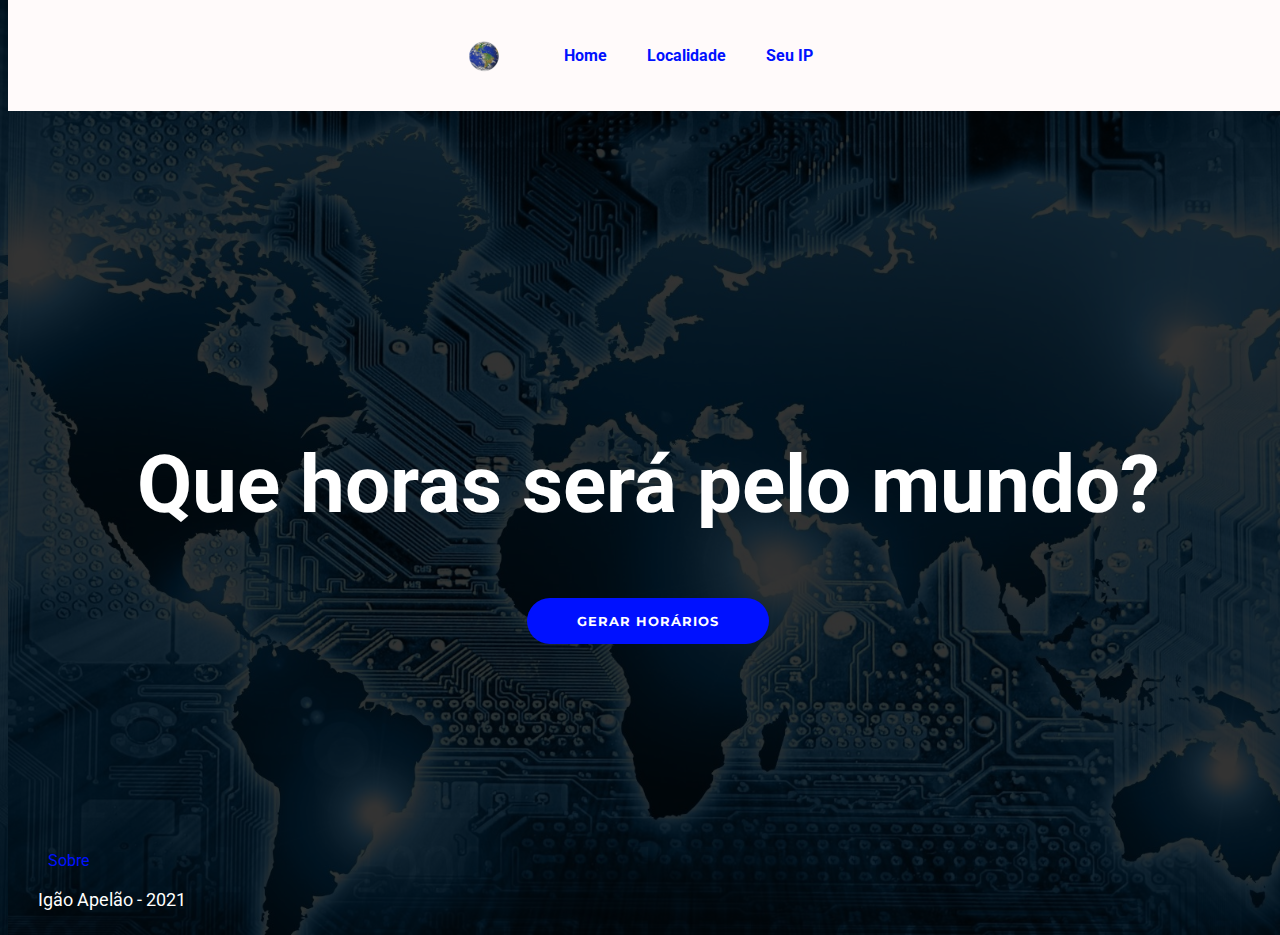
<file: index.html>
<!DOCTYPE html>
<html lang="pt-br">

<head>
    <meta charset="UTF-8">
    <meta name="viewport" content="width=device-width, initial-scale=1.0">
    <title>Time</title>
    <link rel="stylesheet" href="index.css">
</head>

<body>
    <navbar id="navbar">
        <div class="navbar-container">
            <img src="./src/logo.png" alt="" class="logo">
            <ul class="navbar-items">
                <a href="index.html" class="navbar-item">Home</a>
                <a href="localidade.html" class="navbar-item">Localidade</a>
                <a href="ip.html" class="navbar-item">Seu IP</a>
            </ul>
        </div>
    </navbar>
 
    <section id="showcase">
        <div class="showcase-container">
            <h2>Que horas será pelo mundo?</h2>
            <button class="btn-primary" onclick="generateCard(this.value)">Gerar horários</button>
        </div>
    </section>

    <footer id="footer">
        <div class="footer-info">
            <ul class="footer-info-items">
                <a href="about.html" class="footer-info-item">Sobre</a>
            </ul>
        </div>
        <div class="og">
            <p>Igão Apelão - 2021</p>
        </div>
        </div>
    </footer>

    <script src="index.js"></script>

</body>

</html>
</file>
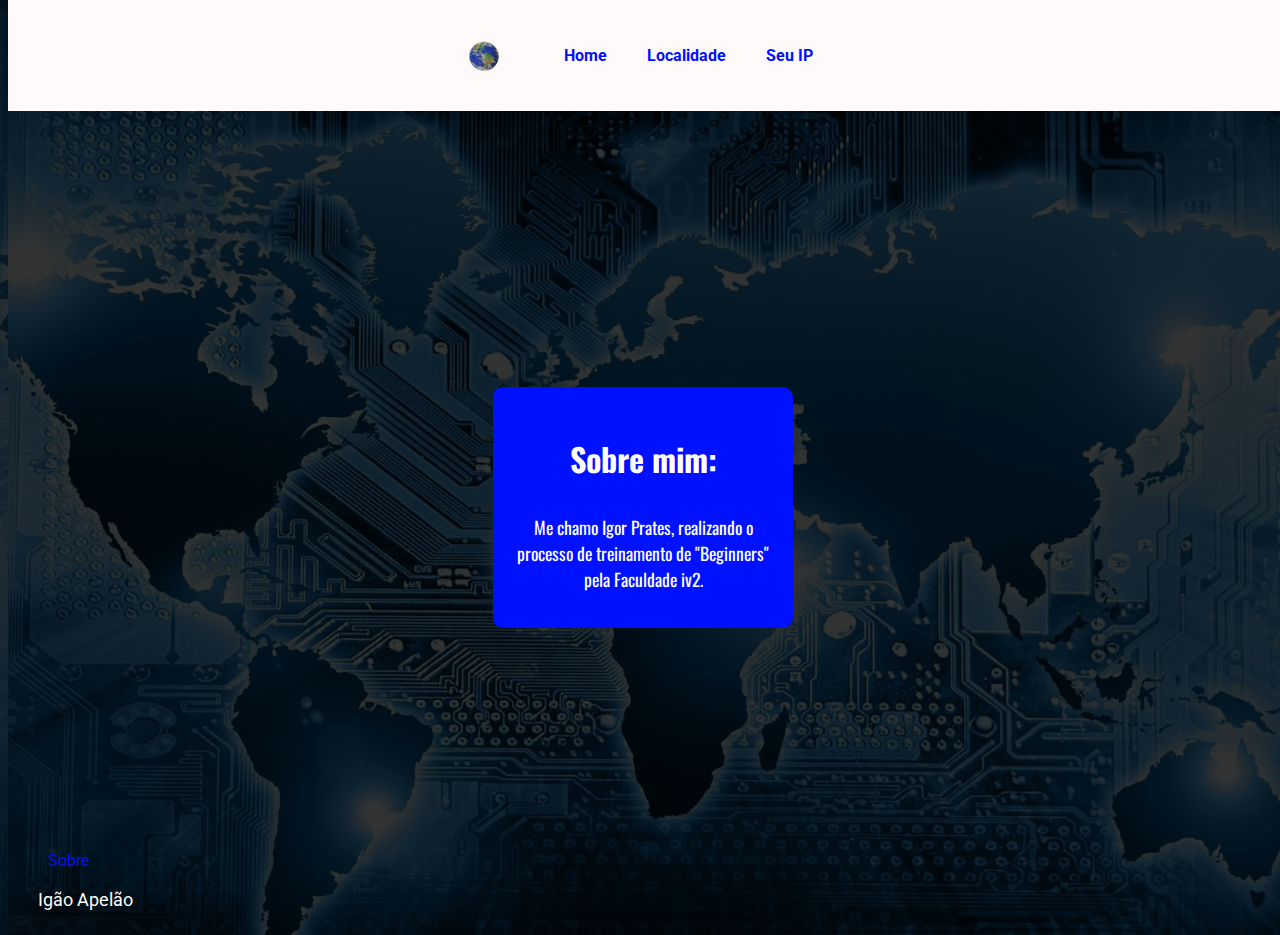
<file: about.html>
<!DOCTYPE html>
<html lang="pt-br">

<head>
    <meta charset="UTF-8">
    <meta name="viewport" content="width=device-width, initial-scale=1.0">
    <title>Time</title>
    <link rel="stylesheet" href="index.css">
</head>

<body>
    <navbar id="navbar">
        <div class="navbar-container">
            <img src="./src/logo.png" alt="" class="logo">
            <ul class="navbar-items">
                <a href="index.html" class="navbar-item">Home</a>
                <a href="localidade.html" class="navbar-item">Localidade</a>
                <a href="ip.html" class="navbar-item">Seu IP</a>
            </ul>
        </div>
    </navbar>

    <section id="showcase">
        <div class="showcase-container">
            <div class="cardsInfo">
                <h3>Sobre mim:</h3>
                <p class="ParagrafoAbout">Me chamo Igor Prates, realizando o processo de treinamento de "Beginners" pela Faculdade iv2.
                    </p>
            </div>

        </div>
    </section>




    <footer id="footer">
        <div class="footer-info">
            <ul class="footer-info-items">
                <a href="about.html" class="footer-info-item">Sobre</a>
            </ul>
        </div>
        <div class="og">
            <p>Igão Apelão</p>
        </div>
        </div>
    </footer>

    <script src="index.js"></script>

</body>

</html>
</file>
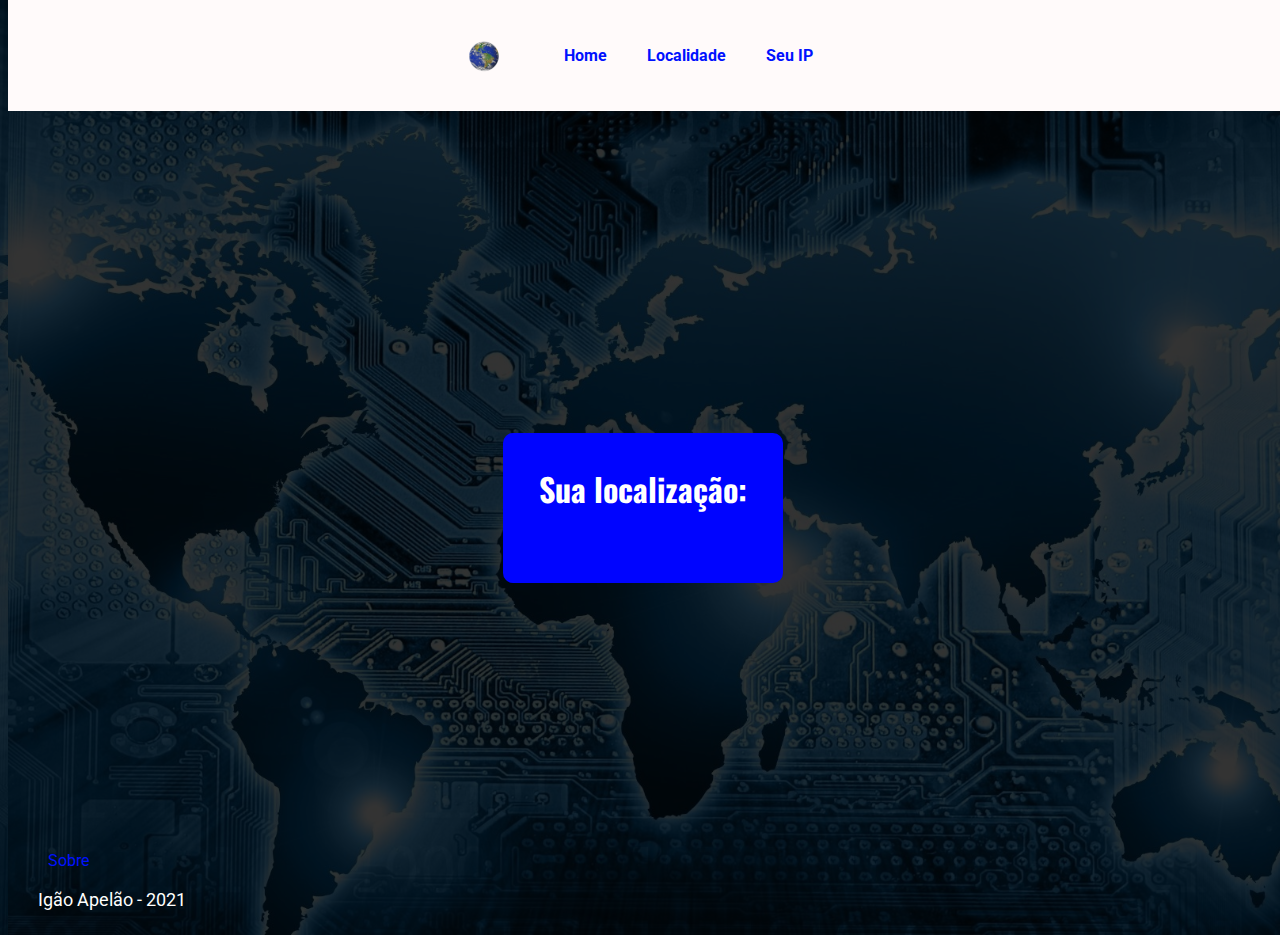
<file: ip.html>
<!DOCTYPE html>
<html lang="pt-br">

<head>
    <meta charset="UTF-8">
    <meta name="viewport" content="width=device-width, initial-scale=1.0">
    <title>IP</title>
    <link rel="stylesheet" href="index.css">
</head>

<body>
    <navbar id="navbar">
        <div class="navbar-container">
            <img src="./src/logo.png" alt="" class="logo">
            <ul class="navbar-items">
                <a href="index.html" class="navbar-item">Home</a>
                <a href="localidade.html" class="navbar-item">Localidade</a>
                <a href="ip.html" class="navbar-item">Seu IP</a>
            </ul>
        </div>
    </navbar>

    <section id="showcase">
        <div class="showcase-container">
            <div class="cards">
                <h3>Sua localização: </h3>
                <p id="0"></p>
                <p id="1"></p>
                <p id="2"></p>
                <p id="3"></p>
            </div>
        </div>

        </div>
    </section>




    <footer id="footer">
        <div class="footer-info">
            <ul class="footer-info-items">
                <a href="about.html" class="footer-info-item">Sobre</a>
            </ul>
        </div>
        <div class="og">
            <p>Igão Apelão - 2021</p>
        </div>
        </div>
    </footer>

    <script src="ip.js"></script>

</body>

</html>
</file>
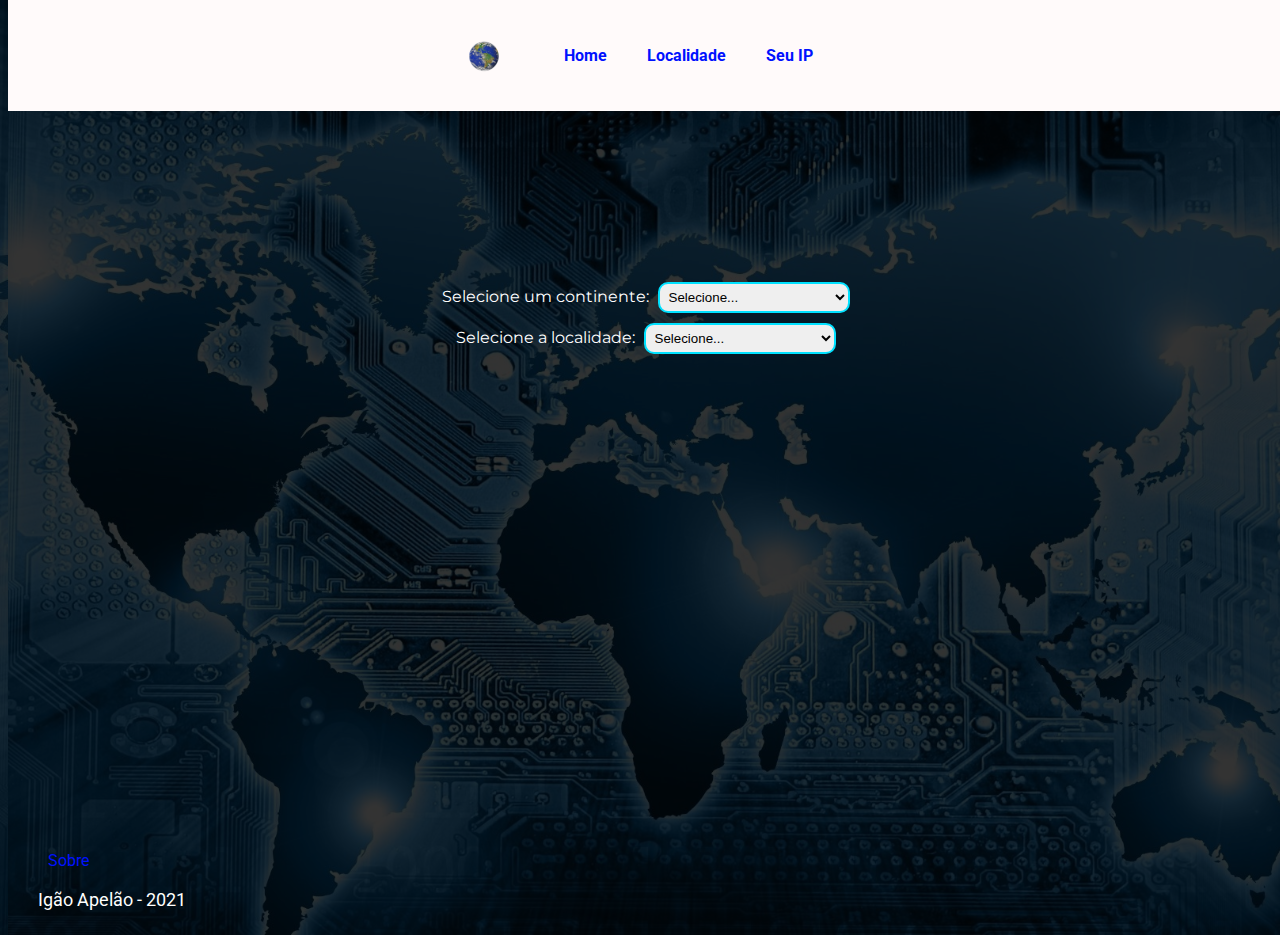
<file: localidade.html>
<!DOCTYPE html>
<html lang="pt-br">

<head>
    <meta charset="UTF-8">
    <meta name="viewport" content="width=device-width, initial-scale=1.0">
    <title>Localidade</title>
    <link rel="stylesheet" href="index.css">
</head>

<body>
    <navbar id="navbar">
        <div class="navbar-container">
            <img src="./src/logo.png" alt="" class="logo">
            <ul class="navbar-items">
                <a href="index.html" class="navbar-item">Home</a>
                <a href="localidade.html" class="navbar-item">Localidade</a>
                <a href="ip.html" class="navbar-item">Seu IP</a>
            </ul>
        </div>
    </navbar>

    <section id="showcase">
        <div class="showcase-container">
            <section class="selecao">
                <div>
                    <label for="cont">Selecione um continente:</label>
                    <select name="continentes" id="cont" class="select" onchange="local(this.value)">
                        <option value="" style="display: none;">Selecione...</option>
                        <option value="Africa">África</option>
                        <option value="America">América</option>
                        <option value="Asia">Ásia</option>
                        <option value="Europe">Europa</option>
                        <option value="Australia">Oceania</option>
                    </select>
                </div>
                <div>
                    <label for="Localidade">Selecione a localidade: </label>
                    <select name="localidades" id="local" onchange="localidade(this.value)">
                        <option value="" style=" display: none;">Selecione...</option>
                    </select>
                </div>
            </section>

            <section id="sectionCard" class="card">
                <div id="divisorCard" class="content">
                    <p class="paragrafoLocal" id="1"></p>
                    <p class="paragrafoLocal" id="2"></p>
                    <p class="paragrafoLocal" id="3"></p>
                </div>
            </section>
        </div>
    </section>




    <footer id="footer">
        <div class="footer-info">
            <ul class="footer-info-items">
                <a href="about.html" class="footer-info-item">Sobre</a>
            </ul>
        </div>
        <div class="og">
            <p>Igão Apelão - 2021</p>
        </div>
        </div>
    </footer>

    <script src="localPlace.js"></script>

</body>

</html>
</file>
<file: index.css>
@import url('https://fonts.googleapis.com/css2?family=Montserrat:ital,wght@1,500&family=Oswald&family=Roboto&display=swap');

:root{
    --main-color:#0011ff;
    --hover-color: #00ccff;

    --main-yellow:#00e1ff;
}

* {
    box-sizing: border-box;
  }
/* Utility Classes */
.btn-primary{
    font-family: "Montserrat",sans-serif;
    outline: none;
    background: var(--main-color);
    color: #fff;
    text-transform: uppercase;
    padding:15px 50px;
    border: none;
    border-radius: 30px;
    letter-spacing: 1px;
    font-weight: bold;
    transition: all 300ms ease;
}

.btn-primary:hover{
    background: var(--hover-color);
}

body{
    font-family: "Roboto", sans-serif;
    max-width: 100%;
    overflow-x: hidden;
    background-image: url("./src/bg.jpg");
    background-color: #000000cc;
    background-blend-mode: color;
    
}

.logo{
    height: 40px;
    width: auto;
}
/* Navbar */
#navbar{
    display: flex;
    color: #fff;
    background-color: #fffafa;
    justify-content: center;
    position: fixed;
    top: 0;
    width: 100%;
}

.navbar-container{
    width: 60%;
    display: flex;
    align-items: center;
    justify-content: center;
    padding:30px 0px;
}

.navbar-container ul{
    display:flex;
    list-style: none;
    font-weight: bold;
}

.navbar-container ul a{
    color:var(--main-color);
    text-decoration: none;
    padding: 0px 20px;
    transition: all 300ms ease;
}

.navbar-container ul a:hover{
    color:var(--main-yellow);
}

/* Showcase */
#showcase{
    height: 95vh;
    width: 100vw;
    display: flex;
    justify-content: center;
    align-items: center;
    color: #fff;
    background: url("./src/bg.jpg") center center/cover;
    background-repeat: no-repeat;
    background-color: rgba(0, 0, 0, 0.8);
    background-blend-mode: color;
}

section{
    display: flex;
    align-items: center;
    justify-content: center;
    flex-wrap: wrap;
    margin-top: 80px;
}

#showcase .cards{
    font-family:"Oswald",sans-serif ;
    color: #fff;
    transition: 0.3s;
    border-radius: 10px; 

    height: 150px;
    width: 280px;

    background:#0004ff;

    margin:0px 10px 0px 0px;
    text-align: center;
    display: table;  
    flex-wrap: wrap;

}

#showcase .cards:hover{
    box-shadow: 0 4px 8px 0 rgba(0,0,0,0.6);
    height: 170px;
    width: 300px;
    padding: 16px;
    background-color: var(--hover-color);
}


.showcase-container{
    display: flex;
    flex-direction: column;
    align-items: center;  
}


h2{
    font-size: 5rem;
    
}

p{
    margin: 20px 0px;
    color: #ffffff;
    font-size: 1.1rem;
}


/* Select */
label{
    font-family: "Montserrat",sans-serif;
}
.selecao {
    outline: none;
    display: flex;
    align-items: center;
    justify-content: center;
    flex-direction: column;
    flex-wrap: wrap;
    margin-top: 20px;
}

.selecao select {
    outline: none;
    margin: 5px;
    border: 2px solid var(--main-yellow);
    border-radius: 10px;
    padding: 5px;
    width: 15vw;
}

.card {
    display: flex;
    align-items: center;
    justify-content: center;
    flex-wrap: wrap;
    margin-top: 20px;
}

 .content{
    display: flex;
    justify-content: center;
    align-items: center;
    flex-direction: column  ;
    /* background-color: var(--main-color); */
    width: 23vw;
    height: 40vh;
    margin: 10px;
    border-radius: 12px;
    /* box-shadow: 7px 7px 5px rgba(0, 0, 0, 0.726); */
}

 .content2{
    display: flex;
    justify-content: center;
    align-items: center;
    flex-direction: column  ;
    background-color: var(--main-color);
    width: 23vw;
    height: 40vh;
    margin: 10px;
    border-radius: 12px;
    box-shadow: 7px 7px 5px rgba(0, 0, 0, 0.726);
}


.card .content p{
    color: #ffffff;
    font-size: 20px;
    padding: 3px;
}

.paragrafoLocal{
    color: #fff;
    font-family: "Oswald",sans-serif;
}
/* Footer */
.footer-info{
    margin-top: -120px;;
    padding-top: 20px;
}

.og{
    margin: 10px 0px 0px 30px;
}

.footer-info-item{
    text-decoration: none;
    color: var(--main-color);
    transition:all 300ms ease ;
}


.footer-info-item:hover{
    color: var(--main-yellow);
}

/* About */
h3{
    color: #fff;
    font-family: "Oswald",sans-serif;
    font-size: 32px;
}

.cardsInfo{
    font-family:"Oswald",sans-serif ;
    color: #fff;
    transition: 0.3s;
    border-radius: 10px; 

    height: 170px;
    width: 300px;

    background:#0011ff;

    margin:0px 10px 0px 0px;
    text-align: center;
    display: table;  
    flex-wrap: wrap;
    padding: 16px;
}

.cardsInfo:hover{
    background-color: var(--hover-color);
    box-shadow: 0 4px 8px 0 rgba(0,0,0,0.6);
    padding: 16px;
}

.ParagrafoAbout{
    color:#fff; 
}
</file>
